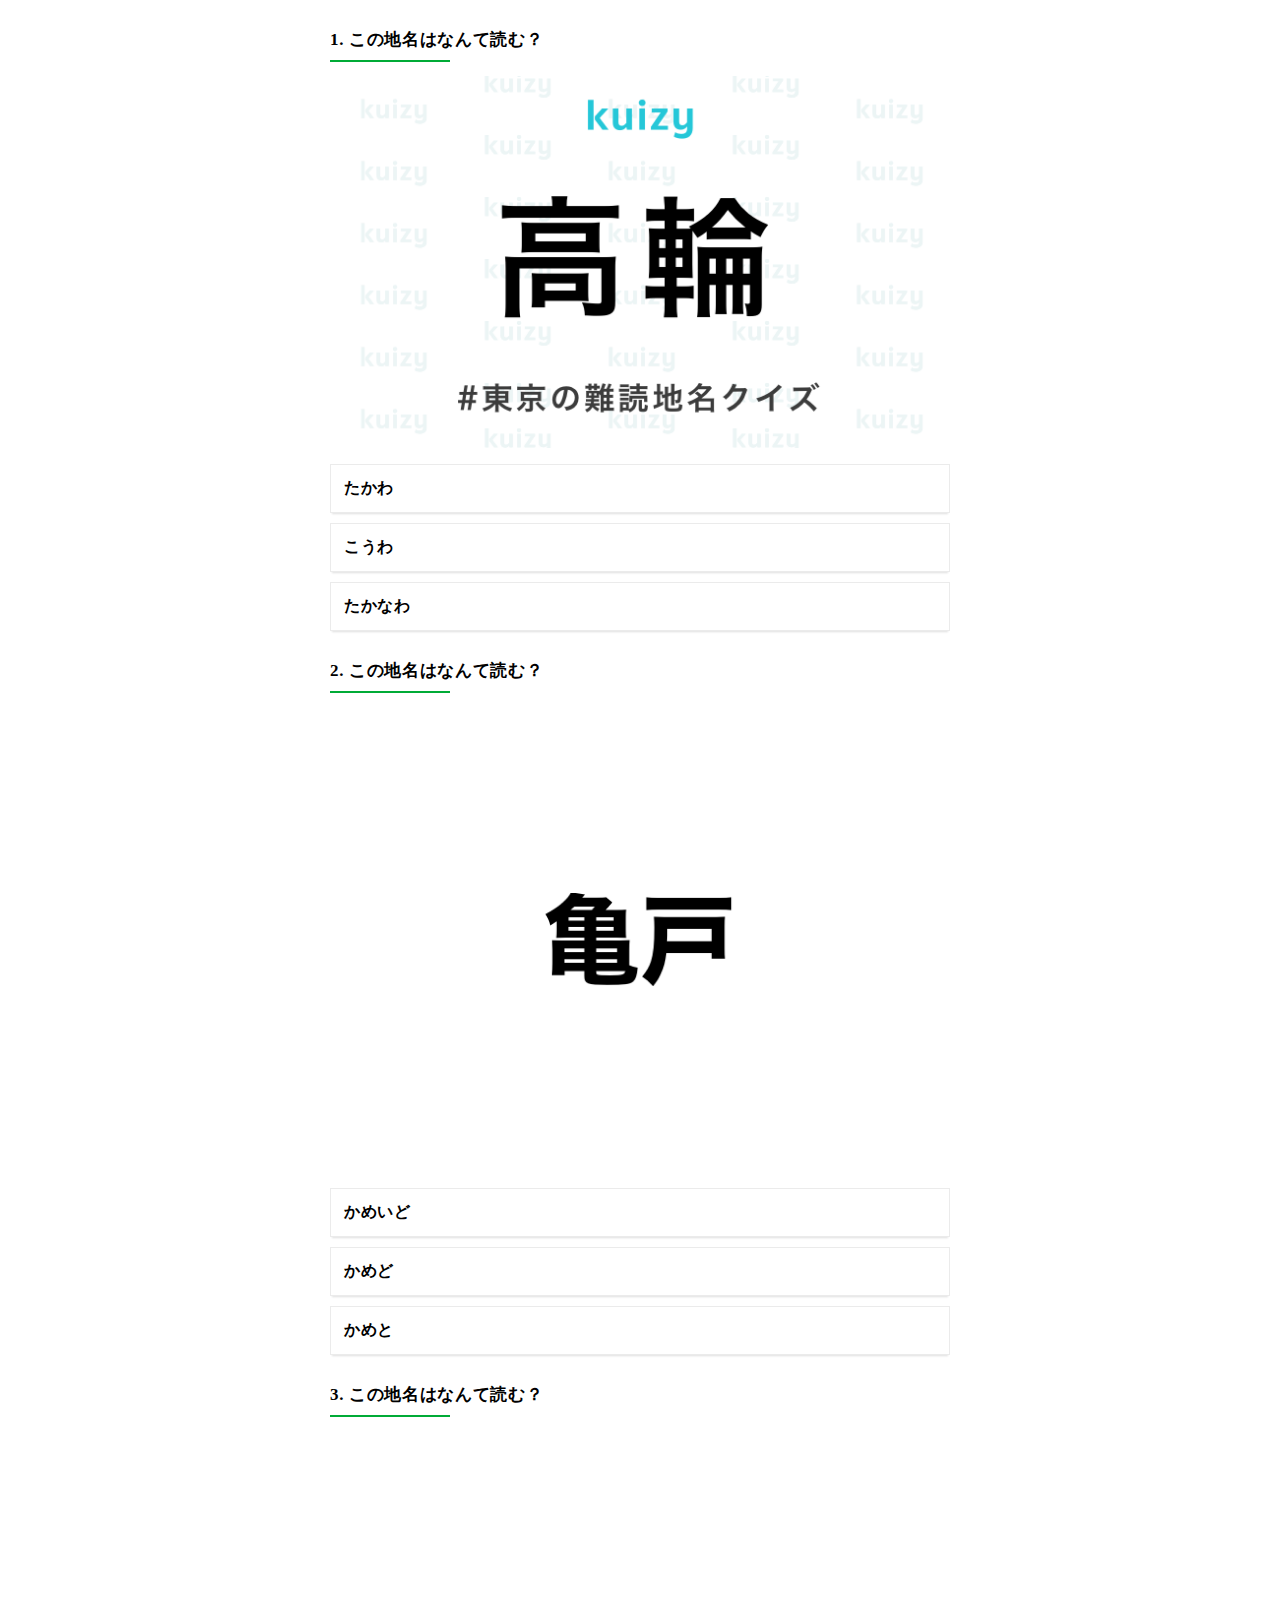
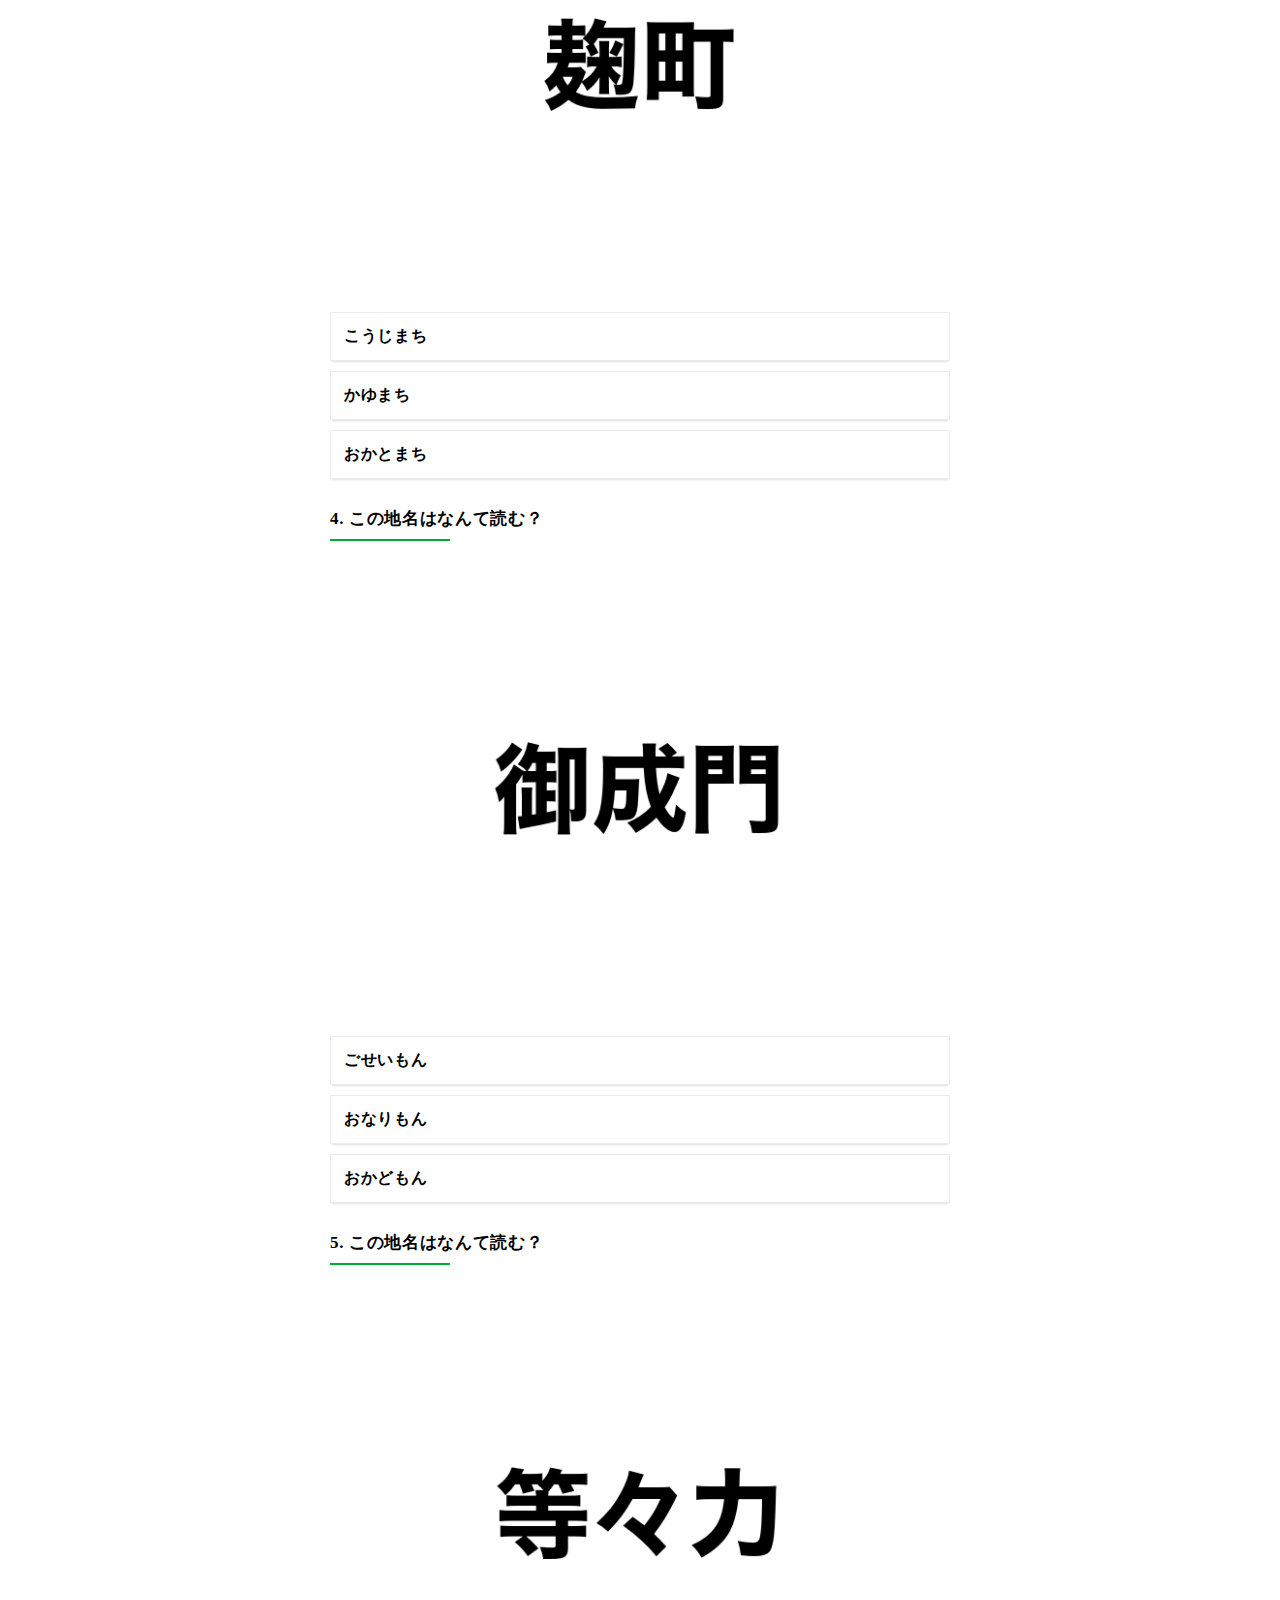
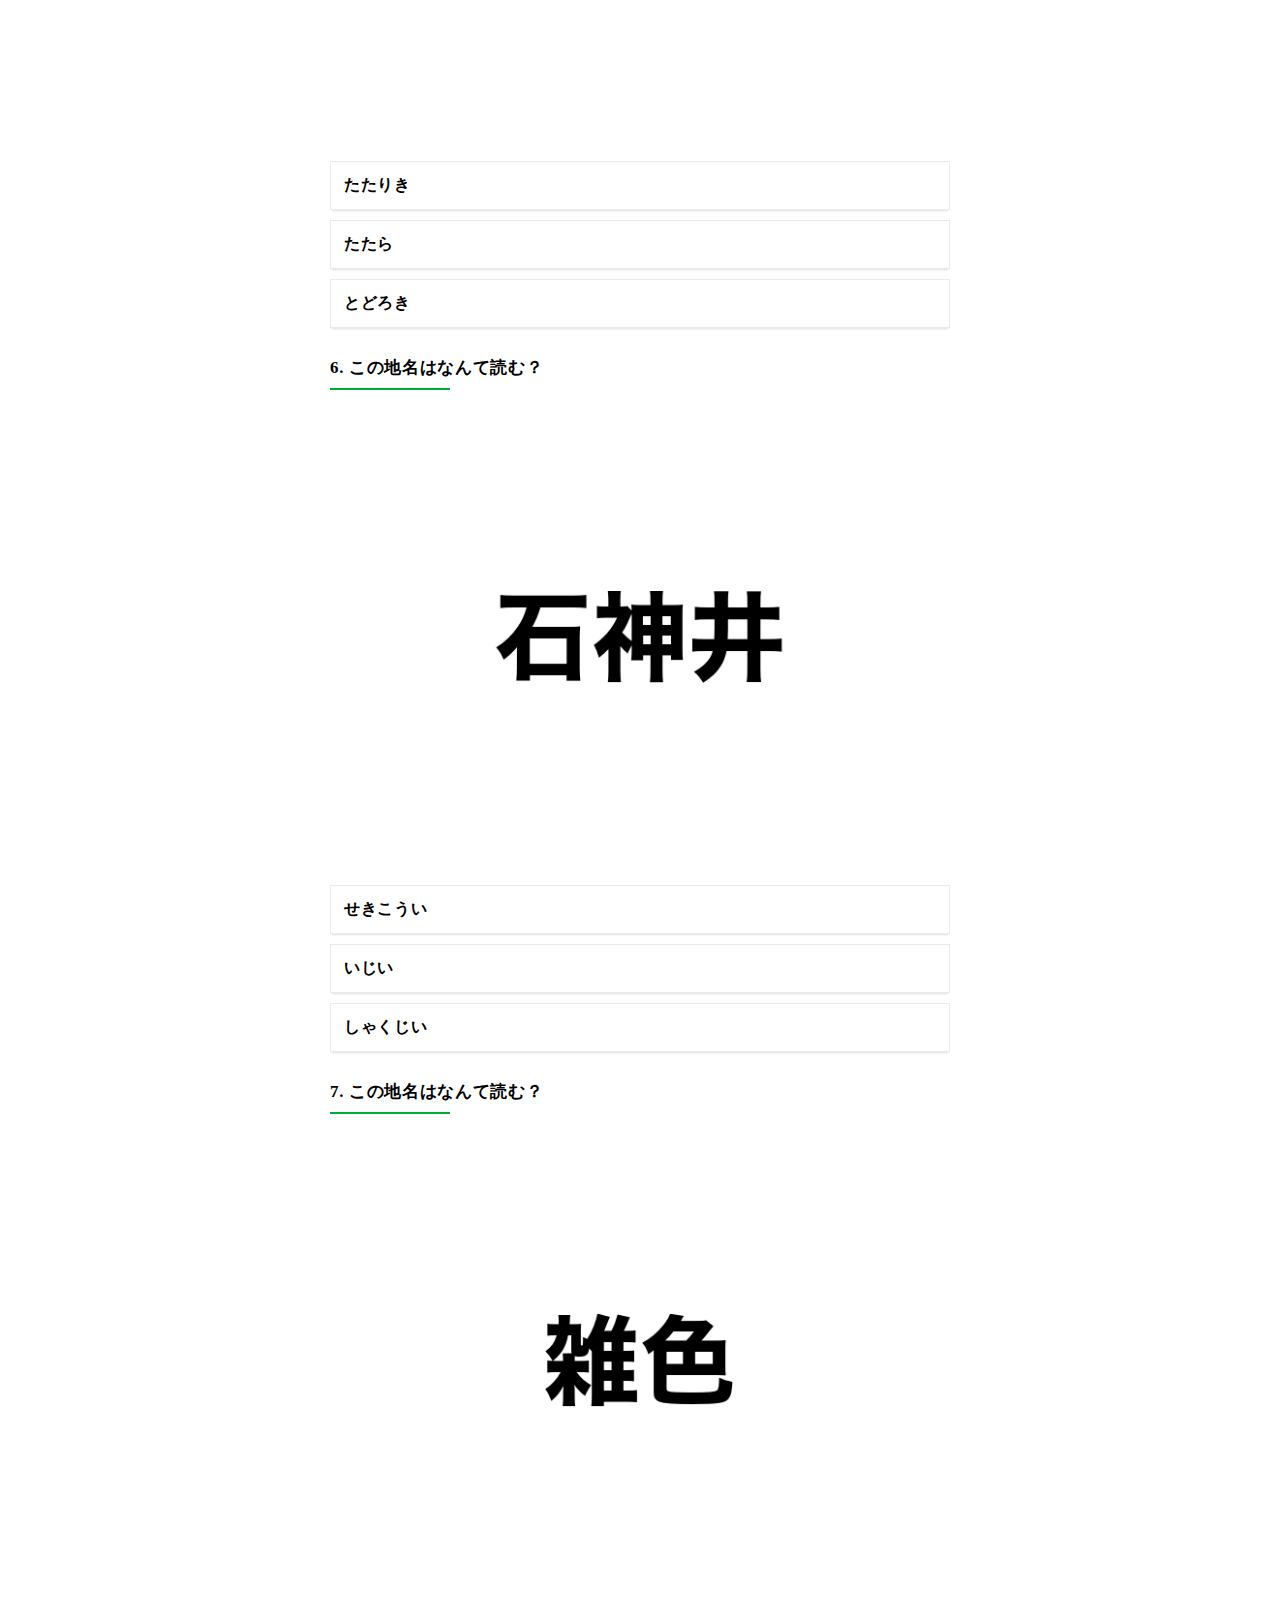
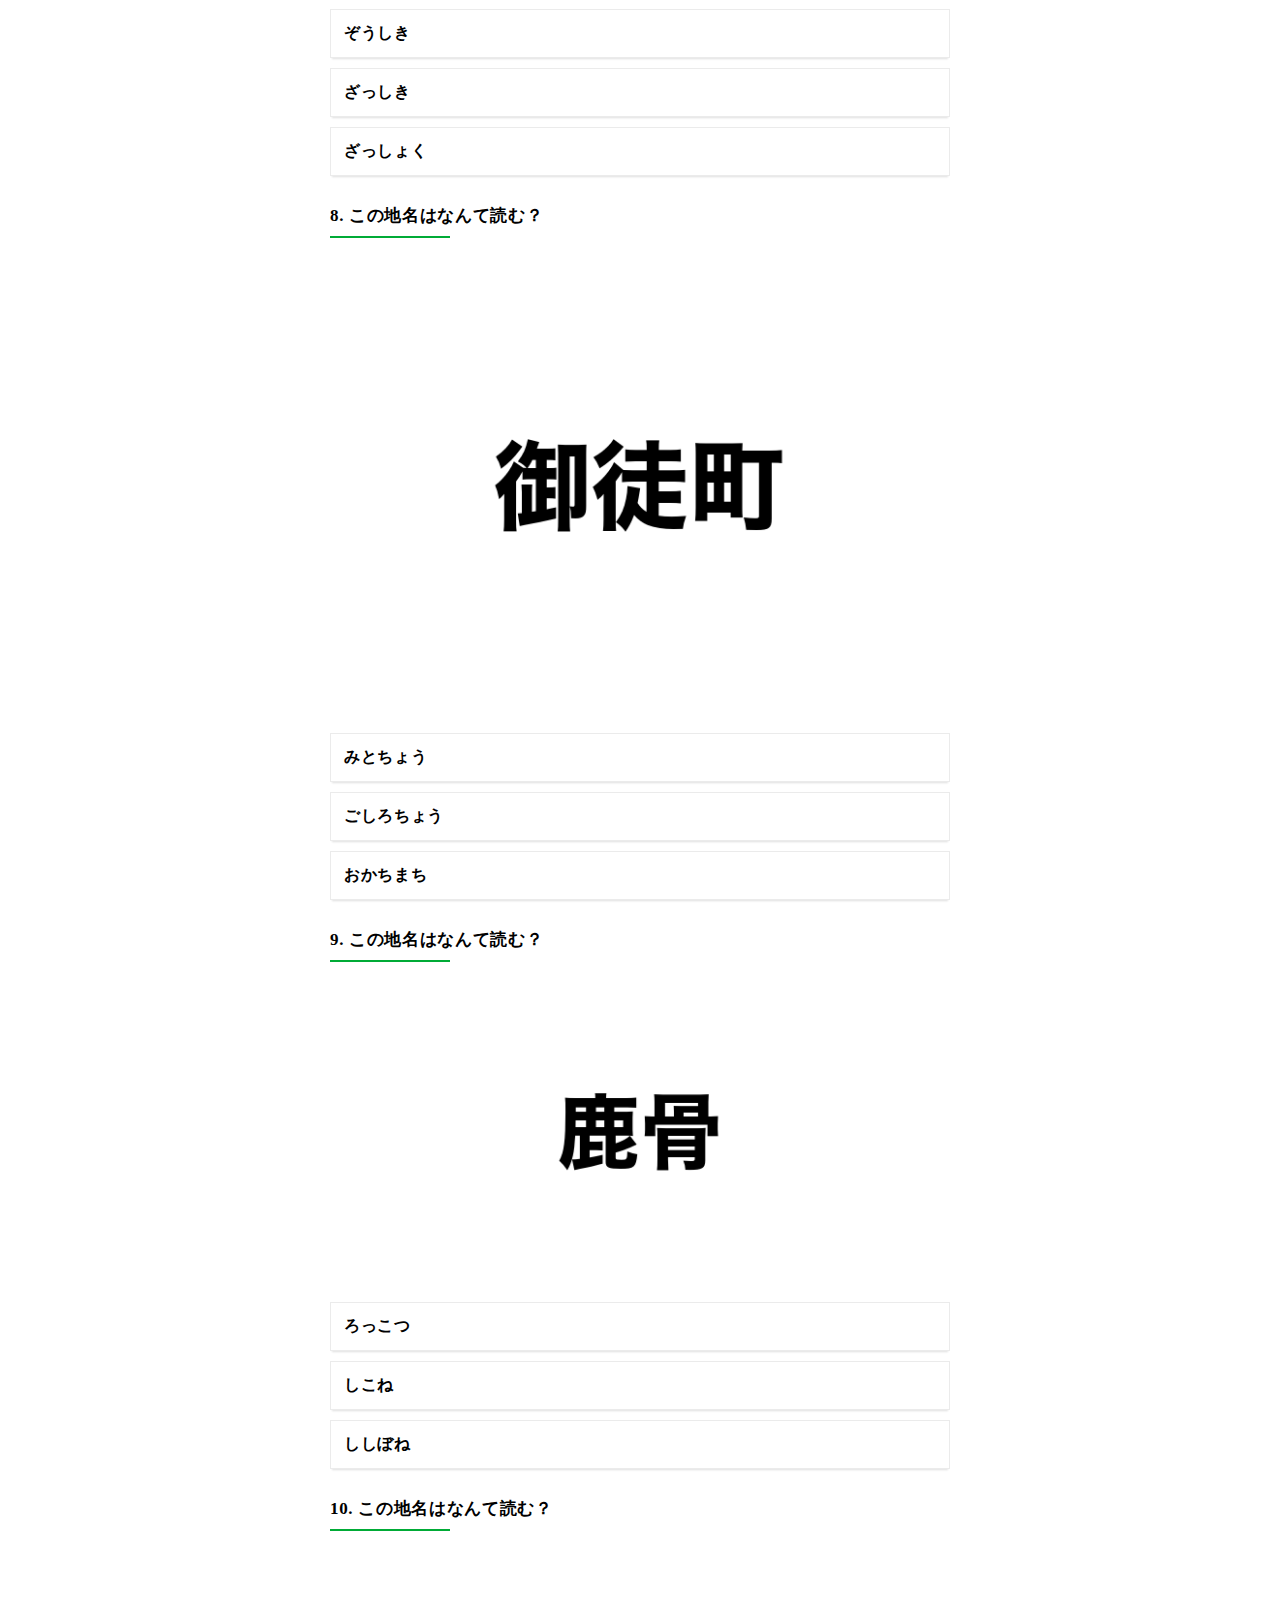
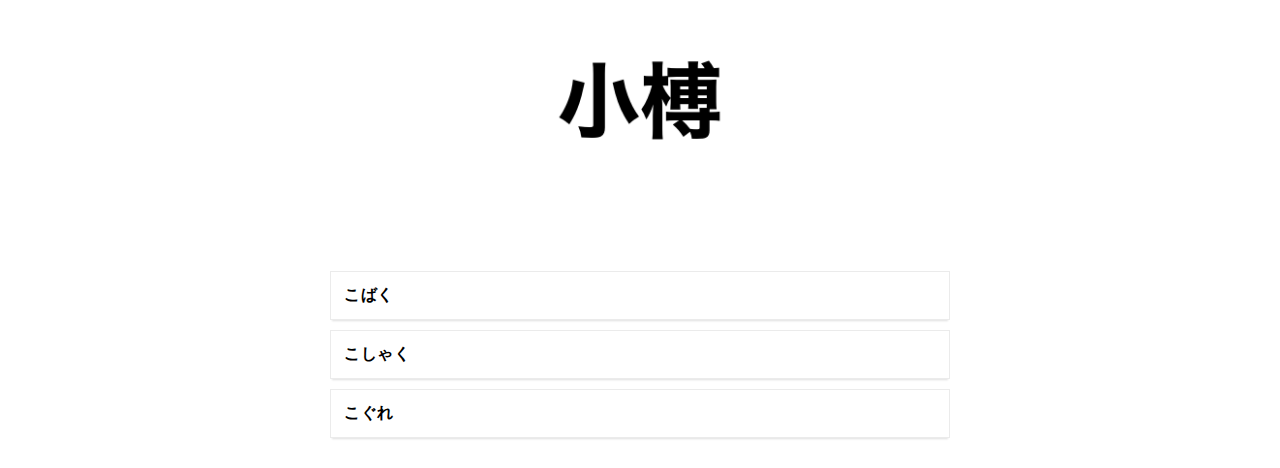
<file: Quizy/index.html>
<!DOCTYPE html>
<html lang="ja">

<head>
  <meta charset="UTF-8">
  <meta http-equiv="X-UA-Compatible" content="IE=edge">
  <meta name="viewport" content="width=device-width, initial-scale=1.0">
  <title>Kuizy</title>
  <link rel="stylesheet" href="style.css">
</head>

<body>
  <script src="script.js"></script>
</body>

</html>
</file>
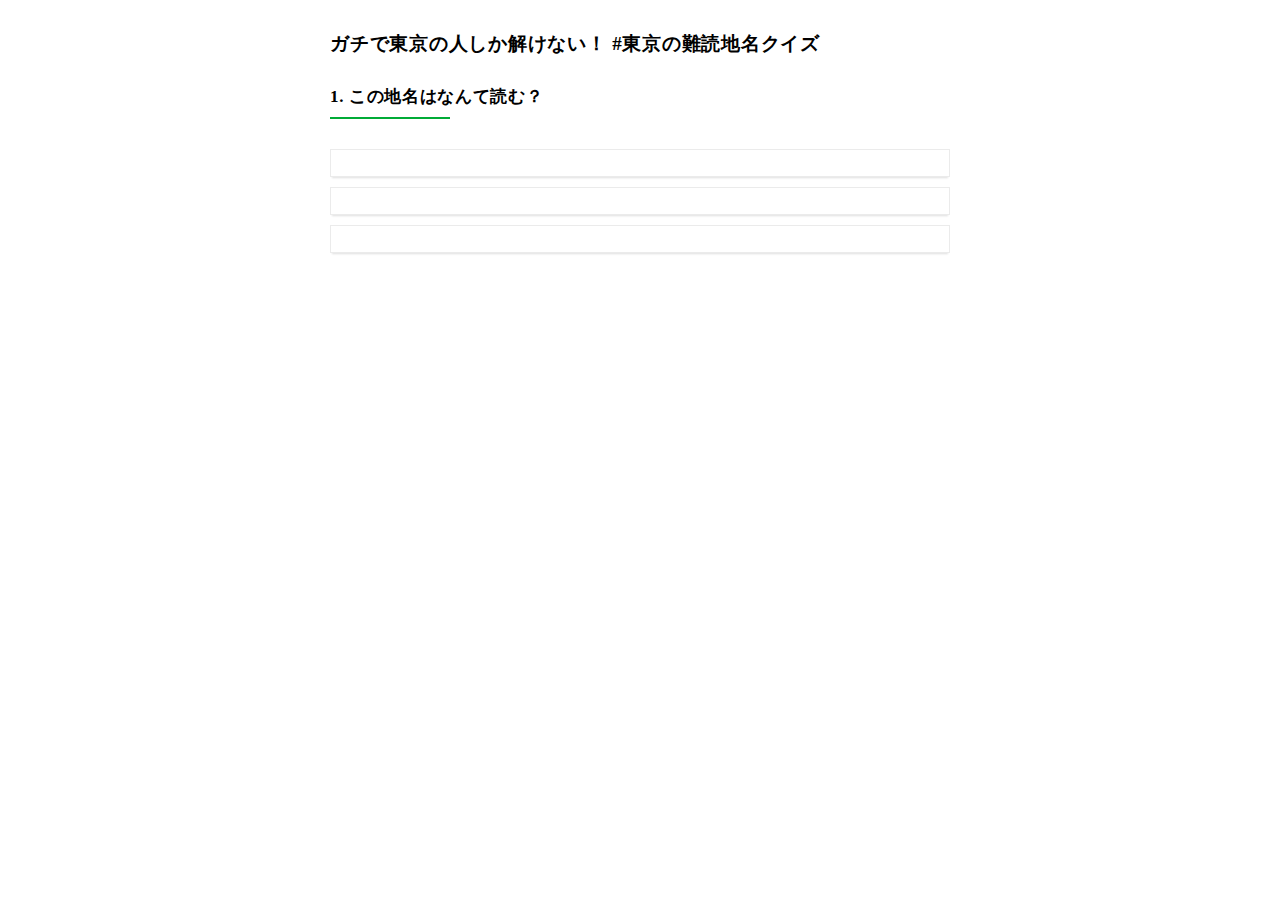
<file: index1.html>
<!DOCTYPE html>
<html lang="ja">

<head>
  <meta charset="UTF-8">
  <meta http-equiv="X-UA-Compatible" content="IE=edge">
  <meta name="viewport" content="width=device-width, initial-scale=1.0">
  <title>Kuizy</title>
  <link rel="stylesheet" href="style.css">
</head>

<body>
  <div class="content-wrapper">
    <h1>ガチで東京の人しか解けない！ #東京の難読地名クイズ</h1>
    <section class="box-container">
      <h2 id="question"></h2>
      <div class="quiz-image-container">
        <img class="quiz-image" id="image">
      </div>
      <ul id="quiz-parts">
        <li class="primary" id="part1" onclick="ClickAnswer()"></li>
        <li class="primary" id="part2" onclick="ClickAnswer()"></li>
        <li class="primary" id="part3" onclick="ClickAnswer()"></li>
      </ul>
      <div class="quiz-result">
        <p id="result"></p>
        <p id="answer" ></p>
      </div>
    </section>
  </div>
  <script src="script1.js"></script>
</body>

</html>
</file>
<file: Quizy/style.css>
/* ページ全体に適用 */
*{
  letter-spacing: .04em;
  padding: 0;
}

/* 画面の収縮に対応 */
/* 最大幅を指定して、それに対する要素の幅の割合を指定 */
.content-wrapper{
  max-width: 650px;
  width: 100%;
  margin: 0 auto;
}

/* .content-wrapperに対する余白 */
.box-container{
  margin: 30px 15px;
}

/* もっと良いスタイルの指定方法あったかも */
h1{
  font-size: 19px;
  font-weight: 700;
  line-height: 27px;
  margin-bottom: 0;
  margin: 30px 15px;
}

.quiz-image{
  display: block;
  width: 100%;
}

h2{
  font-size: 17px;
  line-height: 20px;
  font-weight: 600;
}

/* blockと高さ入れないと緑線現れなかった */
/* afterの形で指定することで下線の長さとか指定できる */
h2:after{
  display: block;
  margin-top: 10px;
  width: 90pt;
  height: 2px;
  background-color: #00ab36;
  content: '';
}

li{
  position: relative;
  display: block;
  padding: 13px;
  margin: 10px 0;
  font-weight: 600;
  border: 1px solid #ebebeb;
  box-shadow: 0 3px 2px -2px rgba(0,0,0,.13);
}



p{
  margin: 0;
}

.resultBox{
  background: #f5f5f5;
  padding: 17px;
  border-radius: 3px;
}

.correctDisplay{
  line-height: 20px;
  font-weight: 600;
  padding-bottom: 3px;
  margin-bottom: 10px;
  display: inline-block;
  border-bottom: 3px solid #287dff;
}

.falseDisplay{
  line-height: 20px;
  font-weight: 600;
  padding-bottom: 3px;
  margin-bottom: 10px;
  display: inline-block;
  border-bottom: 3px solid #ff5128;
}

.blue{
  background: #287dff;
  color: #fff;
}

.red{
  background: #ff5128;
  color: #fff;
}

.avoidClick{
  pointer-events: none;
}
</file>
<file: style.css>
/* ページ全体に適用 */
*{
  letter-spacing: .04em;
  padding: 0;
}

/* 画面の収縮に対応 */
/* 最大幅を指定して、それに対する要素の幅の割合を指定 */
.content-wrapper{
  max-width: 650px;
  width: 100%;
  margin: 0 auto;
}

/* .content-wrapperに対する余白 */
.box-container{
  margin: 30px 15px;
}

/* もっと良いスタイルの指定方法あったかも */
h1{
  font-size: 19px;
  font-weight: 700;
  line-height: 27px;
  margin-bottom: 0;
  margin: 30px 15px;
}

.quiz-image{
  display: block;
  width: 100%;
}

h2{
  font-size: 17px;
  line-height: 20px;
  font-weight: 600;
}

/* blockと高さ入れないと緑線現れなかった */
/* afterの形で指定することで下線の長さとか指定できる */
h2:after{
  display: block;
  margin-top: 10px;
  width: 90pt;
  height: 2px;
  background-color: #00ab36;
  content: '';
}

li{
  display: block;
  padding: 13px;
  margin: 10px 0;
  font-weight: 600;
  border: 1px solid #ebebeb;
  box-shadow: 0 3px 2px -2px rgba(0,0,0,.13);
}

.blue{
  background: #287dff;
  color: #fff;
}

.red{
  background: #ff5128;
  color: #fff;
}
</file>
